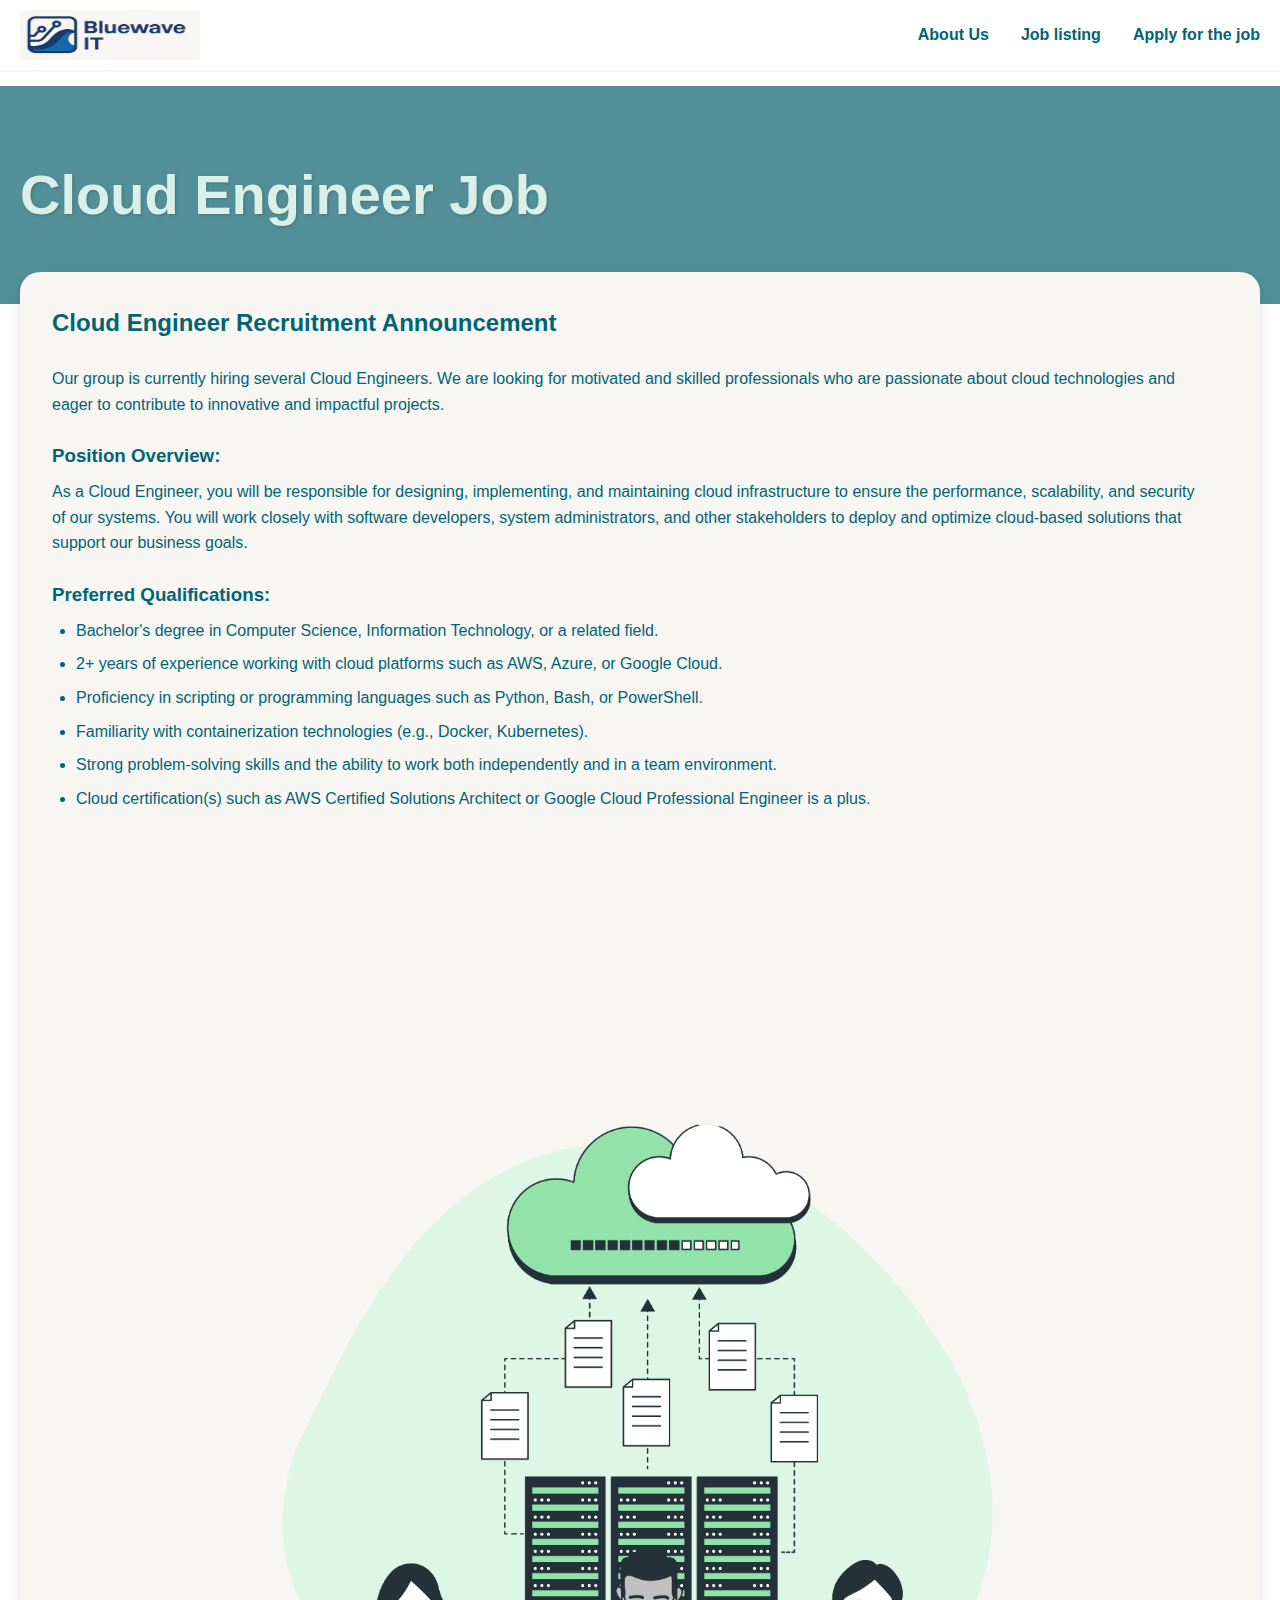
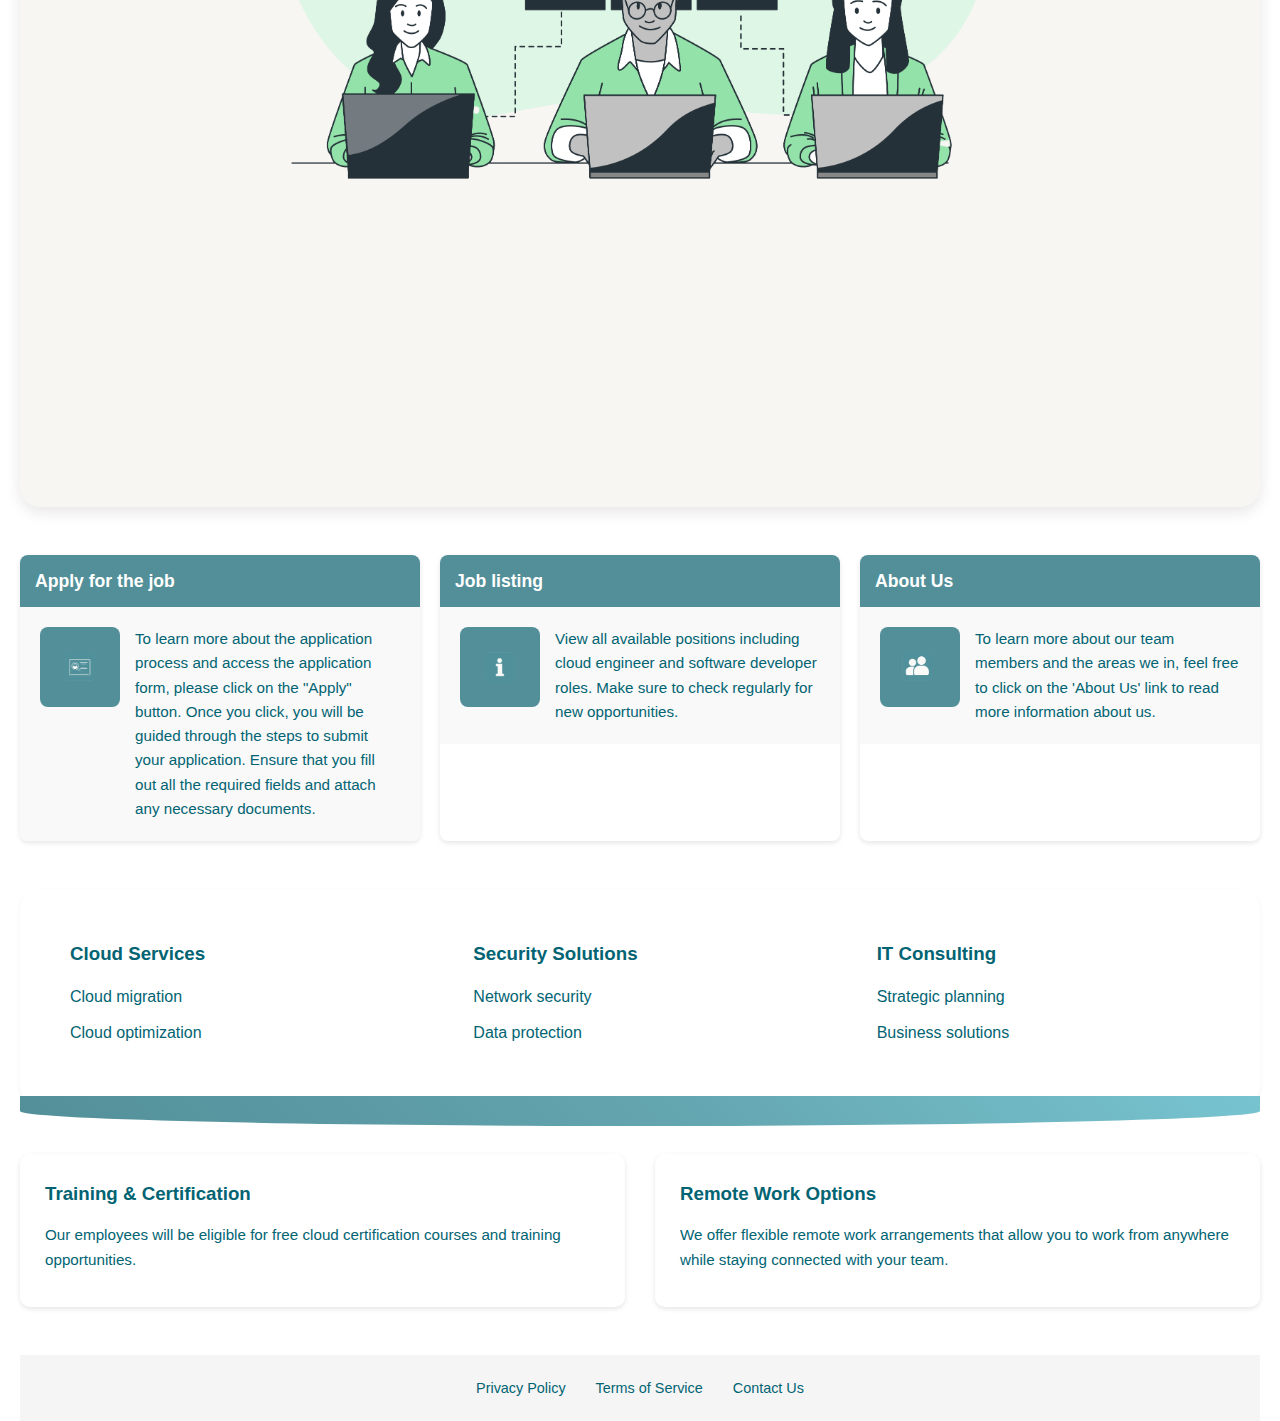
<file: index.html>
<!DOCTYPE html>
<html lang="en">
    <!-- summary 3 different pages and Cloud Engineer Recruitment Announcement -->
    <!-- Company Logo and Name (Bluewave IT) created by ChatGPT -->
    <!-- icon created by Adobe Illustrator -->
    <!-- remove background using Adobe Photoshop-->
<head>
    <title>Bluewave IT - Cloud Engineer Job</title>
    <meta charset="utf-8">
    <meta name="description" content="Home page">
    <meta name="keywords" content="HTML and CSS">
    <meta name="author" content="Jacob, Tom, Pahul, Hung">
    <meta name="viewport" content="width=device-width, initial-scale=1.0">
     
    <!-- External CSS files -->
    <link rel="stylesheet" href="styles/styles.css">
</head>
<body>
    <!-- Header with logo and navigation -->
    <header>
        <div class="header-wrapper">
            <div class="logo-container">
                <a href="home.html">
                    <img src="images/bluewave_it_logo.png" alt="Bluewave IT logo" width="180">
                </a>
            </div>
            <nav class="main-nav">
                <ul>
                    <li><a href="about.html">About Us</a></li>
                    <li><a href="jobs.html">Job listing</a></li>
                    <li><a href="apply.html">Apply for the job</a></li>
                </ul>
            </nav>
        </div>
    </header>

     <!-- Main banner section -->
    <section class="banner">
        <div class="banner-wrapper">
            <h1>Cloud Engineer Job</h1>
        </div>
    </section>

    <!-- Job description container -->
    <main class="content-wrapper">
        <div class="job-card">
            <div class="card-content">
                <div class="job-content">
                    <h2>Cloud Engineer Recruitment Announcement</h2>
                    <p>Our group is currently hiring several Cloud Engineers. We are looking for motivated and skilled professionals who are passionate about cloud technologies and eager to contribute to innovative and impactful projects.</p>
                    <h3>Position Overview:</h3>
                    <p>As a Cloud Engineer, you will be responsible for designing, implementing, and maintaining cloud infrastructure to ensure the performance, scalability, and security of our systems. You will work closely with software developers, system administrators, and other stakeholders to deploy and optimize cloud-based solutions that support our business goals.</p>
                    <h3>Preferred Qualifications:</h3>
                    <ul>
                        <li>Bachelor's degree in Computer Science, Information Technology, or a related field.</li>
                        <li>2+ years of experience working with cloud platforms such as AWS, Azure, or Google Cloud.</li>
                        <li>Proficiency in scripting or programming languages such as Python, Bash, or PowerShell.</li>
                        <li>Familiarity with containerization technologies (e.g., Docker, Kubernetes).</li>
                        <li>Strong problem-solving skills and the ability to work both independently and in a team environment.</li>
                        <li>Cloud certification(s) such as AWS Certified Solutions Architect or Google Cloud Professional Engineer is a plus.</li>
                    </ul>
                </div>
                <!-- source https://www.freepik.com/free-vector/backup-concept-illustration_209068508.htm#fromView=keyword&page=1&position=33&uuid=fd72394c-4683-44a3-944c-04c256692290&query=Cloud+Engineer-->
                <div class="job-illustration">
                    <img src="images/cloud_engineer.png" alt="Cloud Engineers Working">
                </div>
            </div>
        </div>
    
        <!-- Quick Links section -->
        <div class="quick-links-container">
            <div class="quick-link-row">
                <a href="application.html" class="quick-link-card-wrapper">
                    <div class="quick-link-card">
                        <h3 class="quick-link-header">Apply for the job</h3>
                        <div class="quick-link-content">
                            <div class="quick-link-icon">
                                <img src="images/apply_logo.png" alt="Apply Icon">
                            </div>
                            <p class="quick-link-text">To learn more about the application process and access the application form, please click on the "Apply" button. Once you click, you will be guided through the steps to submit your application. Ensure that you fill out all the required fields and attach any necessary documents.</p>
                        </div>
                    </div>
                </a>
                <a href="jobs.html" class="quick-link-card-wrapper">
                    <div class="quick-link-card">
                        <h3 class="quick-link-header">Job listing</h3>
                        <div class="quick-link-content">
                            <div class="quick-link-icon">
                                <img src="images/job_listing_logo.png" alt="Job Listing Icon">
                            </div>
                            <p class="quick-link-text">View all available positions including cloud engineer and software developer roles. Make sure to check regularly for new opportunities.</p>
                        </div>
                    </div>
                </a>
                <a href="about.html" class="quick-link-card-wrapper">
                    <div class="quick-link-card">
                        <h3 class="quick-link-header">About Us</h3>
                        <div class="quick-link-content">
                            <div class="quick-link-icon">
                                <img src="images/about_us_logo.png" alt="About Us Icon">
                            </div>
                            <p class="quick-link-text">To learn more about our team members and the areas we in, feel free to click on the 'About Us' link to read more information about us.</p>
                        </div>
                    </div>
                </a>
            </div>
        </div>
        
        <!-- Services grid -->
        <div class="services-grid">
            <div class="service-category">
                <h3>Cloud Services</h3>
                <ul>
                    <li><a href="#">Cloud migration</a></li>
                    <li><a href="#">Cloud optimization</a></li>
                </ul>
            </div>
             <div class="service-category">
                <h3>Security Solutions</h3>
                <ul>
                    <li><a href="#">Network security</a></li>
                    <li><a href="#">Data protection</a></li>
                </ul>
            </div>
            <div class="service-category">
                <h3>IT Consulting</h3>
                <ul>
                    <li><a href="#">Strategic planning</a></li>
                    <li><a href="#">Business solutions</a></li>
                </ul>
            </div>
        </div>
        
        <!-- Info cards -->
        <div class="info-cards">
            <div class="info-card">
                <h3>Training & Certification</h3>
                <p>Our employees will be eligible for free cloud certification courses and training opportunities.</p>
            </div>
            <div class="info-card">
                <h3>Remote Work Options</h3>
                <p>We offer flexible remote work arrangements that allow you to work from anywhere while staying connected with your team.</p>
            </div>
        </div>
        
        <!-- Footer -->
        <footer>
            <div class="footer-container">
                <div class="footer-links">
                    <ul>
                        <li><a href="privacy.html">Privacy Policy</a></li>
                        <li><a href="terms.html">Terms of Service</a></li>
                        <li><a href="contact.html">Contact Us</a></li>
                    </ul>
                </div>
            </div>
        </footer>
    </main>
</body>
</html>

<!-- Referrences: 
https://swinburne.instructure.com/courses/64638/modules; read modules 1-6 and the lab exercise
https://www.geeksforgeeks.org/how-to-become-a-cloud-engineer/ to get more knowledge for cloud engineer job requirements
https://www.vodafone.com.au/ used to have an idea and a layout
https://www.bing.com/search?q=position%20overview%20cloud%20engineer%20&qs=n&form=QBRE&sp=-1&lq=0&pq=position%20overview%20cloud%20engineer%20&sc=12-33&sk=&cvid=05D9977F44044F549C69DC88E6E3DCAF job description
-->
</file>
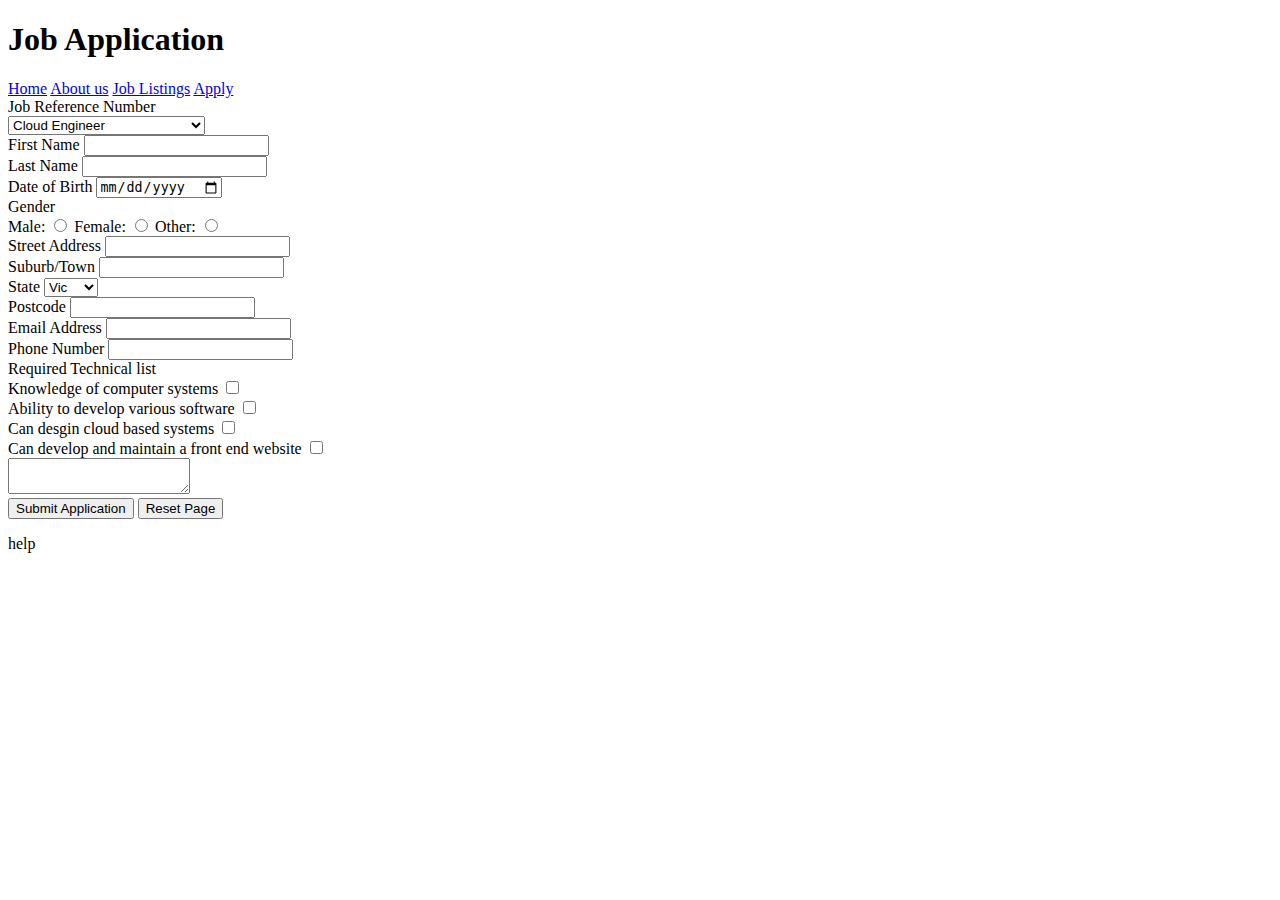
<file: application.html>
<!DOCTYPE html>
<html lang="en">
<head>
<title></title>
<meta charset="utf-8">
<meta name="description" content="Job Application Form">
<meta name="keywords" content="HTML and CSS">
<meta name="author" content="Jacob, Tom, Pahul, Hung">
<link href="styles" rel="stylesheet">
</head>
<body>
    <header>
        <h1>Job Application</h1>
    </header>
    <nav> <!-- Nav Bar that redirects to the other pages-->
        <a href="home.html">Home</a>
        <a href="about.html">About us</a>
        <a href="jobs.html">Job Listings</a>
        <a href="application.html">Apply</a>
    </nav>
    <main>
        <form id="Application" method="post" action="https://mercury.swin.edu.au/it000000/cos10005/surveytest.php"> <!-- Job Appliation Form -->
            <label>Job Reference Number</label><br>
                <select name="Job">
                    <option name="Cloud_Engineer" value="1">Cloud Engineer</option>
                    <option name="Software_Developer" value="2">Software Developer</option>
                    <option name="Client-side_Developer" value="3">Client-side Developer</option>
                    <option name="Computer_Systems_Specialist" value="4">Computer Systems Specialist</option>
                </select>
            <br><label>First Name</label>
                <input type="text" name="fname" size="20">
            <br><label>Last Name</label>
                <input type="text" name="lname" size="20">
            <br><label>Date of Birth</label>
                <input type="date" name="date">
            <br><label>Gender</label><br>
                <label>Male: </label>
                    <input type="radio" name="Gender" value="1">
                <label>Female: </label>
                    <input type="radio" name="Gender" value="2">
                <label>Other: </label>
                    <input type="radio" name="Gender" value="3">
            <br><label>Street Address</label>
                <input type="text" name="Street" maxlength="40">
            <br><label>Suburb/Town</label>
                <input type="text" name="Suburb" maxlength="40">
            <br><label>State</label>
                <select name="State">
                    <option name="vic" value="1">Vic</option>
                    <option name="nsw" value="2">NSW</option>
                    <option name="qld" value="3">QLD</option>
                    <option name="nt" value="4">NT</option>
                    <option name="wa" value="5">WA</option>
                    <option name="sa" value="6">SA</option>
                    <option name="tas" value="7">TAS</option>
                    <option name="act" value="8">ACT</option>
                </select>
            <br><label>Postcode</label>
                <input type="number" minlength="4" maxlength="4" name="Postcode">
            <br><label>Email Address</label>
                <input type="text" name="Email">
            <br><label>Phone Number</label>
                <input type="number" minlength="8" maxlength="12" name="Phone_Number">
            <br><label>Required Technical list </label>
                <br><label>Knowledge of computer systems</label>
                    <input type="checkbox" name="Sys" value="1">
                <br><label>Ability to develop various software</label>
                    <input type="checkbox" name="Soft" value="2">
                <br><label>Can desgin cloud based systems</label>
                    <input type="checkbox" name="Cloud" value="3">
                <br><label>Can develop and maintain a front end website</label>
                    <input type="checkbox" name="Web" value="4">
            <br><textarea name="Other Skills"></textarea><br>
            <input type="submit" value="Submit Application" >
            <input type="reset" value="Reset Page" >
        </form>
    </main>
    <footer>
        <p>help</p>
    </footer>
</body>
</html>
</file>
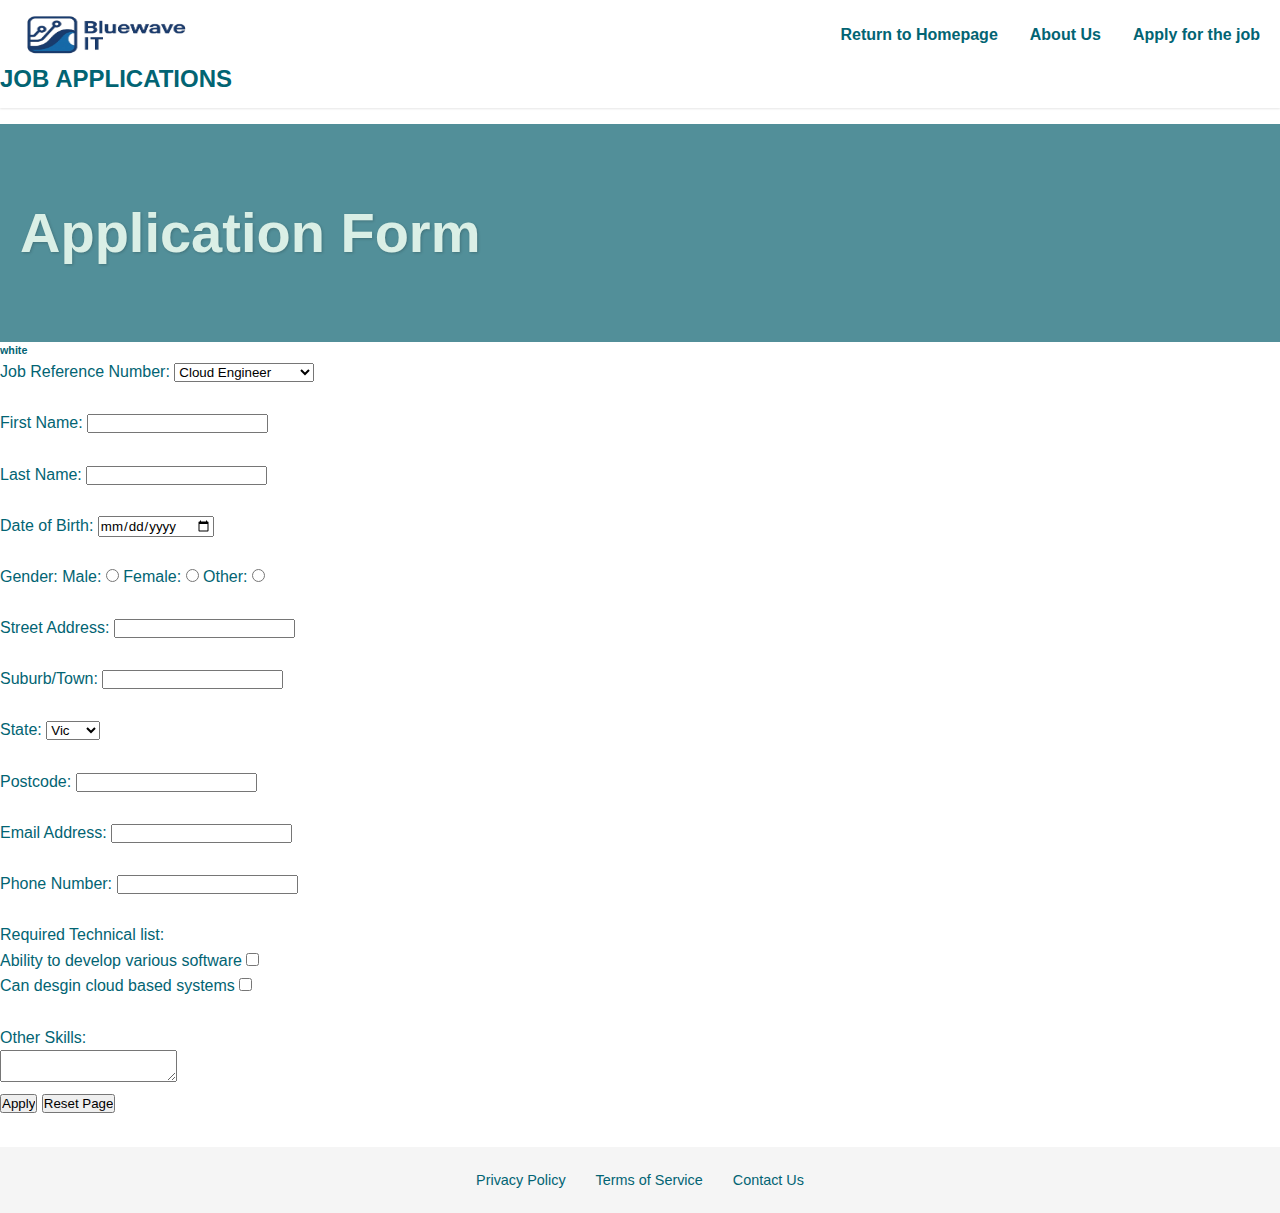
<file: apply.html>
<!DOCTYPE html>
<html lang="en">
<head>
<title>Application Page</title>
<meta charset="utf-8">
<meta name="description" content="Job Application Form">
<meta name="keywords" content="HTML and CSS">
<meta name="author" content="Jacob">
<link href="styles.css" rel="stylesheet">
</head>
<body>

    <header>
        <!-- This part was taken from home.html to match the header of that page -->
        <div class="header-wrapper">
            <div class="logo-container">
                <a href="home.html">
                    <img src="styles/images/bluewave_it_logo.png" alt="Bluewave IT logo" width="180">
                </a>
            </div>
            <nav class="main-nav">
                <ul>
                    <li><a href="index.html">Return to Homepage</a></li>
                    <li><a href="about.html">About Us</a></li>
                    <li><a href="apply.html">Apply for the job</a></li>
                </ul>
            </nav>
        </div>

        <h2 class="title-header"><strong>JOB APPLICATIONS</strong></h2>
    </header>

         <!-- Main banner section -->
    <section class="banner">
        <div class="banner-wrapper">
            <h1>Application Form</h1>
        </div>
    </section>
    <div id="padding">  <!-- Padding for the page adding additional visibility-->
    <main>
        <div id="card-thing">
        <article>
        <h6>white</h6>
        <form id="Application" method="post" action="https://mercury.swin.edu.au/it000000/cos10005/surveytest.php"> <!-- Job Appliation Form -->
            <label class="labelstyle">Job Reference Number: </label>
                <select name="Job">
                    <option id="Cloud_Engineer" value="1">Cloud Engineer</option>
                    <option id="Software_Developer" value="2">Software Developer</option>
                </select>
            <br><br><label class="labelstyle">First Name: </label>
                <input type="text" name="fname" size="20">
            <br><br><label class="labelstyle">Last Name: </label>
                <input type="text" name="lname" size="20">
            <br><br><label class="labelstyle">Date of Birth: </label>
                <input type="date" name="date">
            <br><br><label class="labelstyle">Gender: </label>
                <label>Male: </label>
                    <input type="radio" name="Gender" value="1">
                <label>Female: </label>
                    <input type="radio" name="Gender" value="2">
                <label>Other: </label>
                    <input type="radio" name="Gender" value="3">
            <br><br><label class="labelstyle">Street Address: </label>
                <input type="text" name="Street" maxlength="40">
            <br><br><label class="labelstyle">Suburb/Town: </label>
                <input type="text" name="Suburb" maxlength="40">
            <br><br><label class="labelstyle">State: </label>
                <select name="State">
                    <option id="vic" value="1">Vic</option>
                    <option id="nsw" value="2">NSW</option>
                    <option id="qld" value="3">QLD</option>
                    <option id="nt" value="4">NT</option>
                    <option id="wa" value="5">WA</option>
                    <option id="sa" value="6">SA</option>
                    <option id="tas" value="7">TAS</option>
                    <option id="act" value="8">ACT</option>
                </select>
            <br><br><label class="labelstyle">Postcode: </label>
                <input type="text" minlength="4" maxlength="4" name="Postcode">
            <br><br><label class="labelstyle">Email Address: </label>
                <input type="text" name="Email">
            <br><br><label class="labelstyle">Phone Number: </label>
                <input type="tel" minlength="8" maxlength="12" name="phone_number">
            <br><br><label class="labelstyle">Required Technical list: </label>
                <br><label>Ability to develop various software</label>
                    <input type="checkbox" name="Soft" value="1">
                <br><label>Can desgin cloud based systems</label>
                    <input type="checkbox" name="Cloud" value="2">
            <br><br><label class="labelstyle">Other Skills: </label><br>
                <textarea name="Other Skills"></textarea><br>
            <input type="submit" value="Apply" >
            <input type="reset" value="Reset Page" >
        </form>
        </article>
        </div>
    </main>
    </div>
    <!-- Footer -->
    <footer>
        <div class="footer-container">
            <div class="footer-links">
                <ul>
                    <li><a href="privacy.html">Privacy Policy</a></li>
                    <li><a href="terms.html">Terms of Service</a></li>
                    <li><a href="contact.html">Contact Us</a></li>
                </ul>
            </div>
        </div>
    </footer>
</body>
</html>
</file>
<file: styles/styles.css>
/* 
Color scheme based on provided colors:
- Main color: white (background)
- Banner color: #528F99 (teal background)
- Card header color: #528F99 (consistent teal for all cards)
- S3 color: #DAEFE6 (for titles)
- S4 color: #F7F6F3 (for content background)
- Text color: #026473 (for readability)
*/

/* General styles */
* {
  margin: 0;
  padding: 0;
  box-sizing: border-box;
  font-family: Arial, Helvetica, sans-serif;
}

body {
  background-color: white;
  color: #026473;
  line-height: 1.6;
}

a {
  text-decoration: none;
  color: #026473;
}

ul {
  list-style: none;
}

/* Container wrappers - similar to AGL's layout */
.header-wrapper,
.banner-wrapper,
.content-wrapper {
  width: 100%;
  max-width: 1400px;
  margin: 0 auto;
  padding: 0 20px;
}

/* Header styles */
header {
  background-color: white;
  box-shadow: 0 1px 2px rgba(0, 0, 0, 0.1);
  padding: 10px 0;
}

.header-wrapper {
  display: flex;
  justify-content: space-between;
  align-items: center;
}

/* S0: Fix the logo */
.logo-container {
  display: flex;
  align-items: center;
}

.logo-container a {
  display: flex;
  align-items: center;
  text-decoration: none;
}

.logo-container img {
  height: 50px; /* Increased logo size */
  margin-right: 0.5rem;
}

.logo-container span {
  color: #026473;
  font-size: 1.5rem; /* Increased text size */
  font-weight: bold;
}

.main-nav ul {
  display: flex;
}

.main-nav ul li {
  margin-left: 2rem;
}

.main-nav ul li a {
  color: #026473;
  font-weight: 600;
  transition: color 0.3s;
}

.main-nav ul li a:hover {
  color: #F76F3F;
}

/* S1: Banner section - made green part bigger without touching logo area */
.banner {
  background-color: #528F99;
  color: white;
  padding: 4rem 0; /* Increased padding */
  margin-top: 1rem; /* Added margin to separate from header */
}

.banner h1 {
  font-size: 3.5rem; /* Larger font */
  color: #DAEFE6; /* S3 color */
  text-shadow: 1px 1px 3px rgba(0, 0, 0, 0.2);
}

/* Job card styles */
.job-card {
  margin-top: -2rem;
  margin-bottom: 3rem;
  position: relative;
  z-index: 10;
}

.card-content {

  background-color: #F7F6F3; /* S4 color */
  border-radius: 20px;
  padding: 2rem;
  box-shadow: 0 5px 15px rgba(0, 0, 0, 0.1);
}

.job-content {
  flex: 3;
  padding-right: 2rem;
}

/* S2: Make job illustration much bigger to cover white space */
.job-illustration {
  flex: 2;
  display: flex;
  align-items: center;
  justify-content: center;
  overflow: hidden; /* Prevent overflow */
}

.job-illustration img {
  max-width: 150%; /* Much larger image */
  max-height: 150%; /* Much larger image */
  object-fit: contain;
  border-radius: 10px;
}

.job-card h2 {
  color: #026473;
  margin-bottom: 1.5rem;
}

.job-card h3 {
  color: #026473;
  margin: 1.5rem 0 0.5rem;
}

.job-card p {
  margin-bottom: 1rem;
}

.job-card ul {
  list-style-type: disc;
  margin-left: 1.5rem;
  margin-bottom: 1rem;
}

.job-card li {
  margin-bottom: 0.5rem;
}

/* Quick Links container - Without title and with fixed logos */
.quick-links-container {
  width: 100%;
  margin-bottom: 3rem;
}

.quick-link-row {
  display: flex;
  flex-wrap: wrap;
  gap: 20px;
}

.quick-link-card-wrapper {
  flex: 1;
  min-width: 300px;
  text-decoration: none;
  color: inherit;
}

.quick-link-card {
  height: 100%;
  border-radius: 8px;
  overflow: hidden;
  box-shadow: 0 2px 5px rgba(0, 0, 0, 0.1);
  transition: box-shadow 0.3s ease;
}

.quick-link-card:hover {
  box-shadow: 0 4px 8px rgba(0, 0, 0, 0.15);
}

.quick-link-header {
  background-color: #528F99; /* Consistent teal color for all cards */
  color: white;
  padding: 12px 15px;
  font-size: 1.1rem;
  font-weight: 600;
}

.quick-link-content {
  background-color: #f9f9f9;
  padding: 20px;
  display: flex;
  align-items: flex-start;
}

/* Updated logo containers */
.quick-link-icon {
  width: 80px;
  height: 80px;
  min-width: 80px;
  background-color: #528F99; /* Consistent teal color */
  border-radius: 8px;
  margin-right: 15px;
  display: flex;
  justify-content: center;
  align-items: center;
  overflow: hidden;
}

.quick-link-icon img {
  width: 60%;
  height: 60%;
  object-fit: contain;
}

.quick-link-text {
  font-size: 0.95rem;
  color: #026473;
  margin: 0;
}

/* S4: Services grid kept but icons removed */
.services-grid {
  display: grid;
  grid-template-columns: repeat(3, 1fr);
  gap: 30px;
  margin-bottom: 3rem;
  background-color: white;
  border-radius: 20px;
  padding: 30px;
  box-shadow: 0 2px 5px rgba(0, 0, 0, 0.05);
  position: relative;
}

/* Add wave decoration */
.services-grid:after {
  content: '';
  position: absolute;
  bottom: -20px;
  left: 0;
  width: 100%;
  height: 30px;
  background-image: linear-gradient(45deg, #528F99, #63a4ae, #77c4d0);
  border-radius: 0 0 100% 100%;
}

.service-category {
  padding: 20px;
}

.service-category h3 {
  margin-bottom: 15px;
  color: #026473;
}

.service-category ul li {
  margin-bottom: 10px;
}

.service-category ul li a {
  color: #026473;
  transition: color 0.3s;
}

.service-category ul li a:hover {
  color: #F76F3F;
}

/* Info cards - S5/S6: Cards kept but buttons removed */
.info-cards {
  display: grid;
  grid-template-columns: repeat(2, 1fr);
  gap: 30px;
  margin-bottom: 3rem;
}

.info-card {
  background-color: white;
  border-radius: 10px;
  padding: 25px;
  box-shadow: 0 2px 5px rgba(0, 0, 0, 0.1);
}

.info-card h3 {
  margin-bottom: 15px;
  color: #026473;
}

.info-card p {
  margin-bottom: 10px;
  font-size: 0.95rem;
}

/* S7: Footer kept but simplified */
footer {
  background-color: #f5f5f5;
  padding: 20px 0;
  margin-top: 2rem;
  clear: both;
}

.footer-container {
  max-width: 1400px;
  margin: 0 auto;
  padding: 0 20px;
  display: flex;
  justify-content: center;
}

.footer-links ul {
  display: flex;
}

.footer-links ul li {
  margin: 0 15px;
}

.footer-links ul li a {
  color: #026473;
  font-size: 0.9rem;
  transition: color 0.3s;
}

.footer-links ul li a:hover {
  color: #F76F3F;
}

/* Responsive design */
@media (max-width: 1024px) {
  .card-content {
      flex-direction: column;
  }
  
  .job-content {
      padding-right: 0;
      margin-bottom: 2rem;
  }
  
  .job-illustration img {
      max-width: 100%;
      max-height: 100%;
  }
  
  .services-grid {
      grid-template-columns: repeat(2, 1fr);
  }
}

@media (max-width: 768px) {
  .header-wrapper {
      flex-direction: column;
  }
  
  .logo-container {
      margin-bottom: 1rem;
  }
  
  .main-nav ul {
      flex-wrap: wrap;
      justify-content: center;
  }
  
  .main-nav ul li {
      margin: 0.5rem 1rem;
  }
  
  .banner h1 {
      font-size: 2.5rem;
  }
  
  .quick-link-row {
      flex-direction: column;
  }
  
  .services-grid {
      grid-template-columns: 1fr;
  }
  
  .info-cards {
      grid-template-columns: 1fr;
  }
}

@media (max-width: 480px) {
  .banner h1 {
      font-size: 2rem;
  }
  
  .quick-link-content {
      flex-direction: column;
      align-items: center;
  }
  
  .quick-link-icon {
      margin: 0 0 15px 0;
  }
  
  .quick-link-text {
      text-align: center;
  }
}
/* application and about css changes below*/
#padding {
padding-left: 20%;
padding-right: 20%;

}
#card-thing { /* Main article style */
position: relative;
background-color: #F7F6F3; /* S4 color */
border-radius: 20px;
padding: 2rem;
box-shadow: 0 5px 15px rgba(0, 0, 0, 0.1);
overflow: hidden;
}
#card-thing article {
float: left;
}
#card-thing aside {
float: right;
border: 1px solid black;
list-style-position: inside;
padding: 0.5em 0.5em 0.5em 0.5em;
}
table { /* Table styles */
border: 1px solid black;
text-align: center;
margin: auto;
}
td, th {
border: 1px solid black;
padding: 0.5em;
}
.labelstyle {
font-size: 1.4em;
font-weight: bold;
}
</file>
<file: styles.css>
/* 
Color scheme based on provided colors:
- Main color: white (background)
- Banner color: #528F99 (teal background)
- Card header color: #528F99 (consistent teal for all cards)
- S3 color: #DAEFE6 (for titles)
- S4 color: #F7F6F3 (for content background)
- Text color: #026473 (for readability)
*/

/* General styles */
* {
    margin: 0;
    padding: 0;
    box-sizing: border-box;
    font-family: Arial, Helvetica, sans-serif;
}

body {
    background-color: white;
    color: #026473;
    line-height: 1.6;
}

a {
    text-decoration: none;
    color: #026473;
}

ul {
    list-style: none;
}

/* Container wrappers - similar to AGL's layout */
.header-wrapper,
.banner-wrapper,
.content-wrapper {
    width: 100%;
    max-width: 1400px;
    margin: 0 auto;
    padding: 0 20px;
}

/* Header styles */
header {
    background-color: white;
    box-shadow: 0 1px 2px rgba(0, 0, 0, 0.1);
    padding: 10px 0;
}

.header-wrapper {
    display: flex;
    justify-content: space-between;
    align-items: center;
}

/* S0: Fix the logo */
.logo-container {
    display: flex;
    align-items: center;
}

.logo-container a {
    display: flex;
    align-items: center;
    text-decoration: none;
}

.logo-container img {
    height: 50px; /* Increased logo size */
    margin-right: 0.5rem;
}

.logo-container span {
    color: #026473;
    font-size: 1.5rem; /* Increased text size */
    font-weight: bold;
}

.main-nav ul {
    display: flex;
}

.main-nav ul li {
    margin-left: 2rem;
}

.main-nav ul li a {
    color: #026473;
    font-weight: 600;
    transition: color 0.3s;
}

.main-nav ul li a:hover {
    color: #F76F3F;
}

/* S1: Banner section - made green part bigger without touching logo area */
.banner {
    background-color: #528F99;
    color: white;
    padding: 4rem 0; /* Increased padding */
    margin-top: 1rem; /* Added margin to separate from header */
}

.banner h1 {
    font-size: 3.5rem; /* Larger font */
    color: #DAEFE6; /* S3 color */
    text-shadow: 1px 1px 3px rgba(0, 0, 0, 0.2);
}

/* Job card styles */
.job-card {
    margin-top: -2rem;
    margin-bottom: 3rem;
    position: relative;
    z-index: 10;
}

.card-content {
    display: flex;
    background-color: #F7F6F3; /* S4 color */
    border-radius: 20px;
    padding: 2rem;
    box-shadow: 0 5px 15px rgba(0, 0, 0, 0.1);
}

.job-content {
    flex: 3;
    padding-right: 2rem;
}

/* S2: Make job illustration much bigger to cover white space */
.job-illustration {
    flex: 2;
    display: flex;
    align-items: center;
    justify-content: center;
    overflow: hidden; /* Prevent overflow */
}

.job-illustration img {
    max-width: 150%; /* Much larger image */
    max-height: 150%; /* Much larger image */
    object-fit: contain;
    border-radius: 10px;
}

.job-card h2 {
    color: #026473;
    margin-bottom: 1.5rem;
}

.job-card h3 {
    color: #026473;
    margin: 1.5rem 0 0.5rem;
}

.job-card p {
    margin-bottom: 1rem;
}

.job-card ul {
    list-style-type: disc;
    margin-left: 1.5rem;
    margin-bottom: 1rem;
}

.job-card li {
    margin-bottom: 0.5rem;
}

/* Quick Links container - Without title and with fixed logos */
.quick-links-container {
    width: 100%;
    margin-bottom: 3rem;
}

.quick-link-row {
    display: flex;
    flex-wrap: wrap;
    gap: 20px;
}

.quick-link-card-wrapper {
    flex: 1;
    min-width: 300px;
    text-decoration: none;
    color: inherit;
}

.quick-link-card {
    height: 100%;
    border-radius: 8px;
    overflow: hidden;
    box-shadow: 0 2px 5px rgba(0, 0, 0, 0.1);
    transition: box-shadow 0.3s ease;
}

.quick-link-card:hover {
    box-shadow: 0 4px 8px rgba(0, 0, 0, 0.15);
}

.quick-link-header {
    background-color: #528F99; /* Consistent teal color for all cards */
    color: white;
    padding: 12px 15px;
    font-size: 1.1rem;
    font-weight: 600;
}

.quick-link-content {
    background-color: #f9f9f9;
    padding: 20px;
    display: flex;
    align-items: flex-start;
}

/* Updated logo containers */
.quick-link-icon {
    width: 80px;
    height: 80px;
    min-width: 80px;
    background-color: #528F99; /* Consistent teal color */
    border-radius: 8px;
    margin-right: 15px;
    display: flex;
    justify-content: center;
    align-items: center;
    overflow: hidden;
}

.quick-link-icon img {
    width: 60%;
    height: 60%;
    object-fit: contain;
}

.quick-link-text {
    font-size: 0.95rem;
    color: #026473;
    margin: 0;
}

/* S4: Services grid kept but icons removed */
.services-grid {
    display: grid;
    grid-template-columns: repeat(3, 1fr);
    gap: 30px;
    margin-bottom: 3rem;
    background-color: white;
    border-radius: 20px;
    padding: 30px;
    box-shadow: 0 2px 5px rgba(0, 0, 0, 0.05);
    position: relative;
}

/* Add wave decoration */
.services-grid:after {
    content: '';
    position: absolute;
    bottom: -20px;
    left: 0;
    width: 100%;
    height: 30px;
    background-image: linear-gradient(45deg, #528F99, #63a4ae, #77c4d0);
    border-radius: 0 0 100% 100%;
}

.service-category {
    padding: 20px;
}

.service-category h3 {
    margin-bottom: 15px;
    color: #026473;
}

.service-category ul li {
    margin-bottom: 10px;
}

.service-category ul li a {
    color: #026473;
    transition: color 0.3s;
}

.service-category ul li a:hover {
    color: #F76F3F;
}

/* Info cards - S5/S6: Cards kept but buttons removed */
.info-cards {
    display: grid;
    grid-template-columns: repeat(2, 1fr);
    gap: 30px;
    margin-bottom: 3rem;
}

.info-card {
    background-color: white;
    border-radius: 10px;
    padding: 25px;
    box-shadow: 0 2px 5px rgba(0, 0, 0, 0.1);
}

.info-card h3 {
    margin-bottom: 15px;
    color: #026473;
}

.info-card p {
    margin-bottom: 10px;
    font-size: 0.95rem;
}

/* S7: Footer kept but simplified */
footer {
    background-color: #f5f5f5;
    padding: 20px 0;
    margin-top: 2rem;
}

.footer-container {
    max-width: 1400px;
    margin: 0 auto;
    padding: 0 20px;
    display: flex;
    justify-content: center;
}

.footer-links ul {
    display: flex;
}

.footer-links ul li {
    margin: 0 15px;
}

.footer-links ul li a {
    color: #026473;
    font-size: 0.9rem;
    transition: color 0.3s;
}

.footer-links ul li a:hover {
    color: #F76F3F;
}

/* Responsive design */
@media (max-width: 1024px) {
    .card-content {
        flex-direction: column;
    }
    
    .job-content {
        padding-right: 0;
        margin-bottom: 2rem;
    }
    
    .job-illustration img {
        max-width: 100%;
        max-height: 100%;
    }
    
    .services-grid {
        grid-template-columns: repeat(2, 1fr);
    }
}

@media (max-width: 768px) {
    .header-wrapper {
        flex-direction: column;
    }
    
    .logo-container {
        margin-bottom: 1rem;
    }
    
    .main-nav ul {
        flex-wrap: wrap;
        justify-content: center;
    }
    
    .main-nav ul li {
        margin: 0.5rem 1rem;
    }
    
    .banner h1 {
        font-size: 2.5rem;
    }
    
    .quick-link-row {
        flex-direction: column;
    }
    
    .services-grid {
        grid-template-columns: 1fr;
    }
    
    .info-cards {
        grid-template-columns: 1fr;
    }
}

@media (max-width: 480px) {
    .banner h1 {
        font-size: 2rem;
    }
    
    .quick-link-content {
        flex-direction: column;
        align-items: center;
    }
    
    .quick-link-icon {
        margin: 0 0 15px 0;
    }
    
    .quick-link-text {
        text-align: center;
    }
}
</file>
